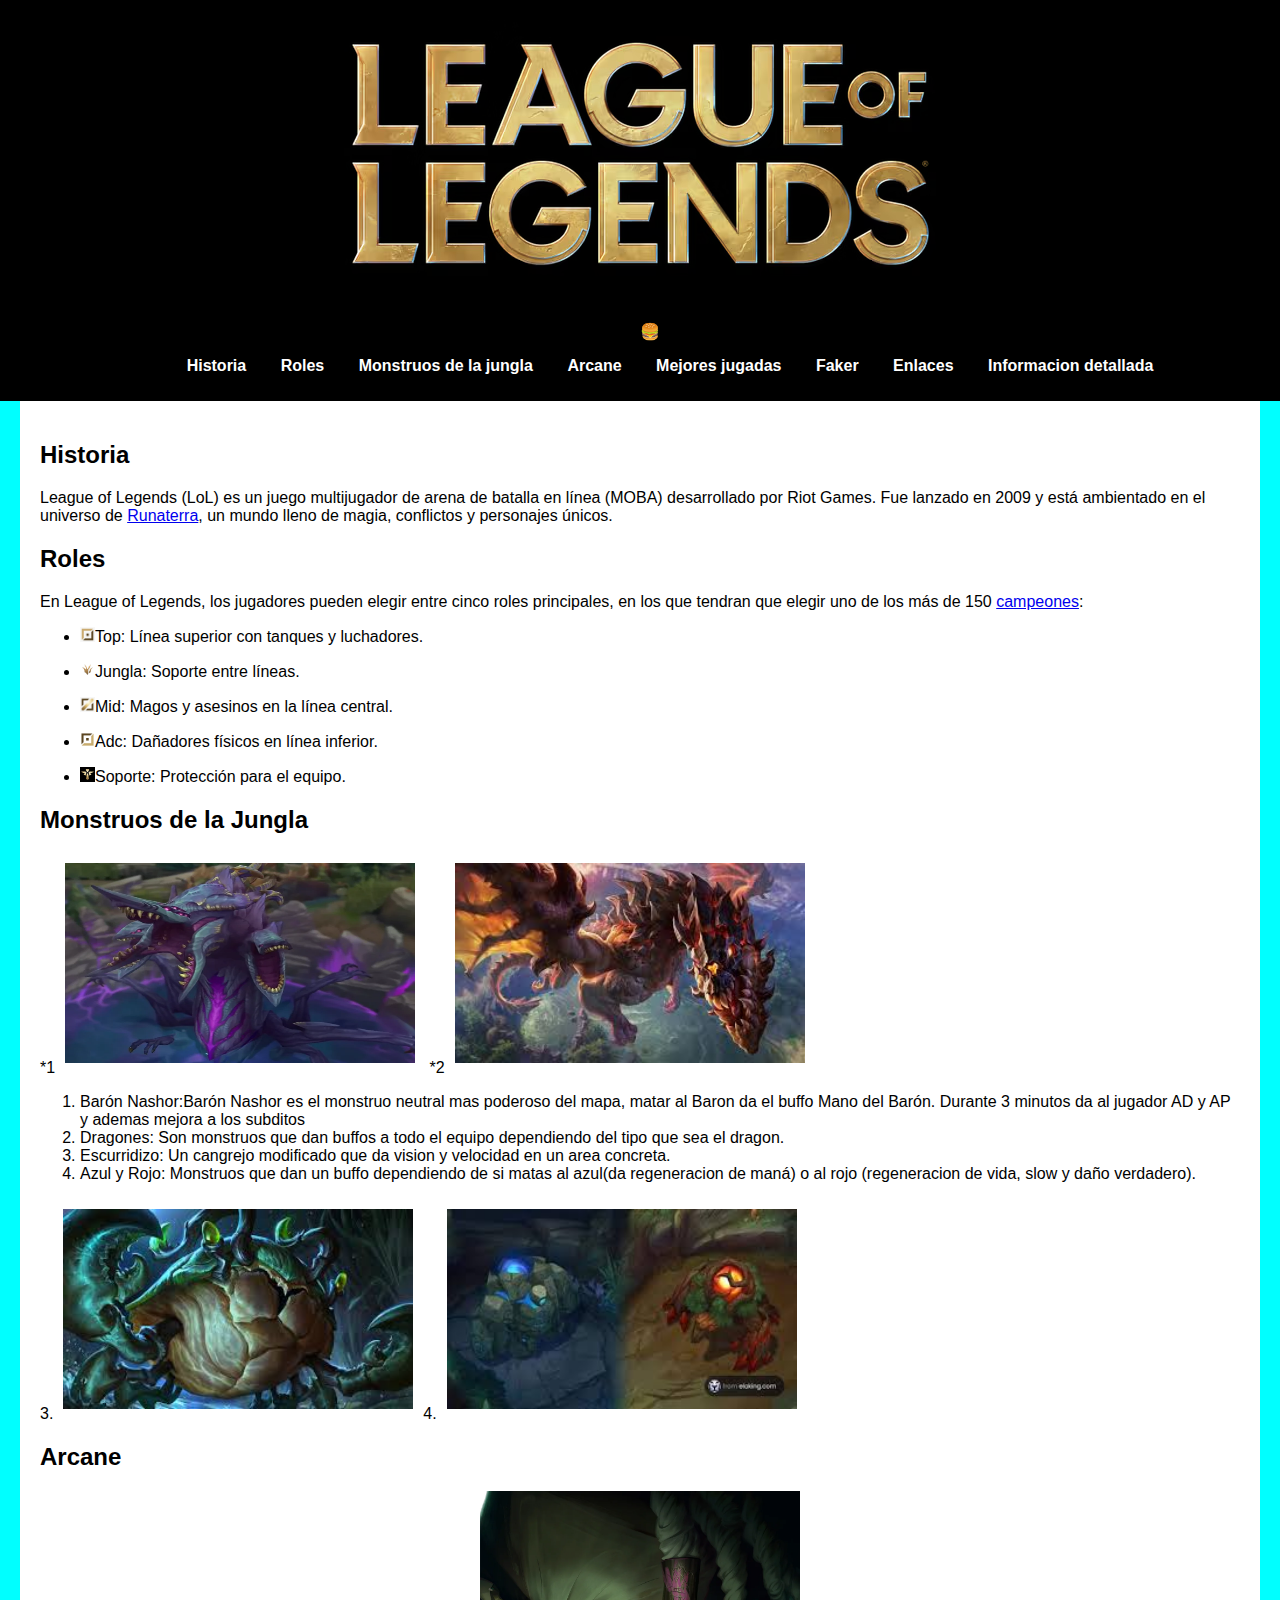
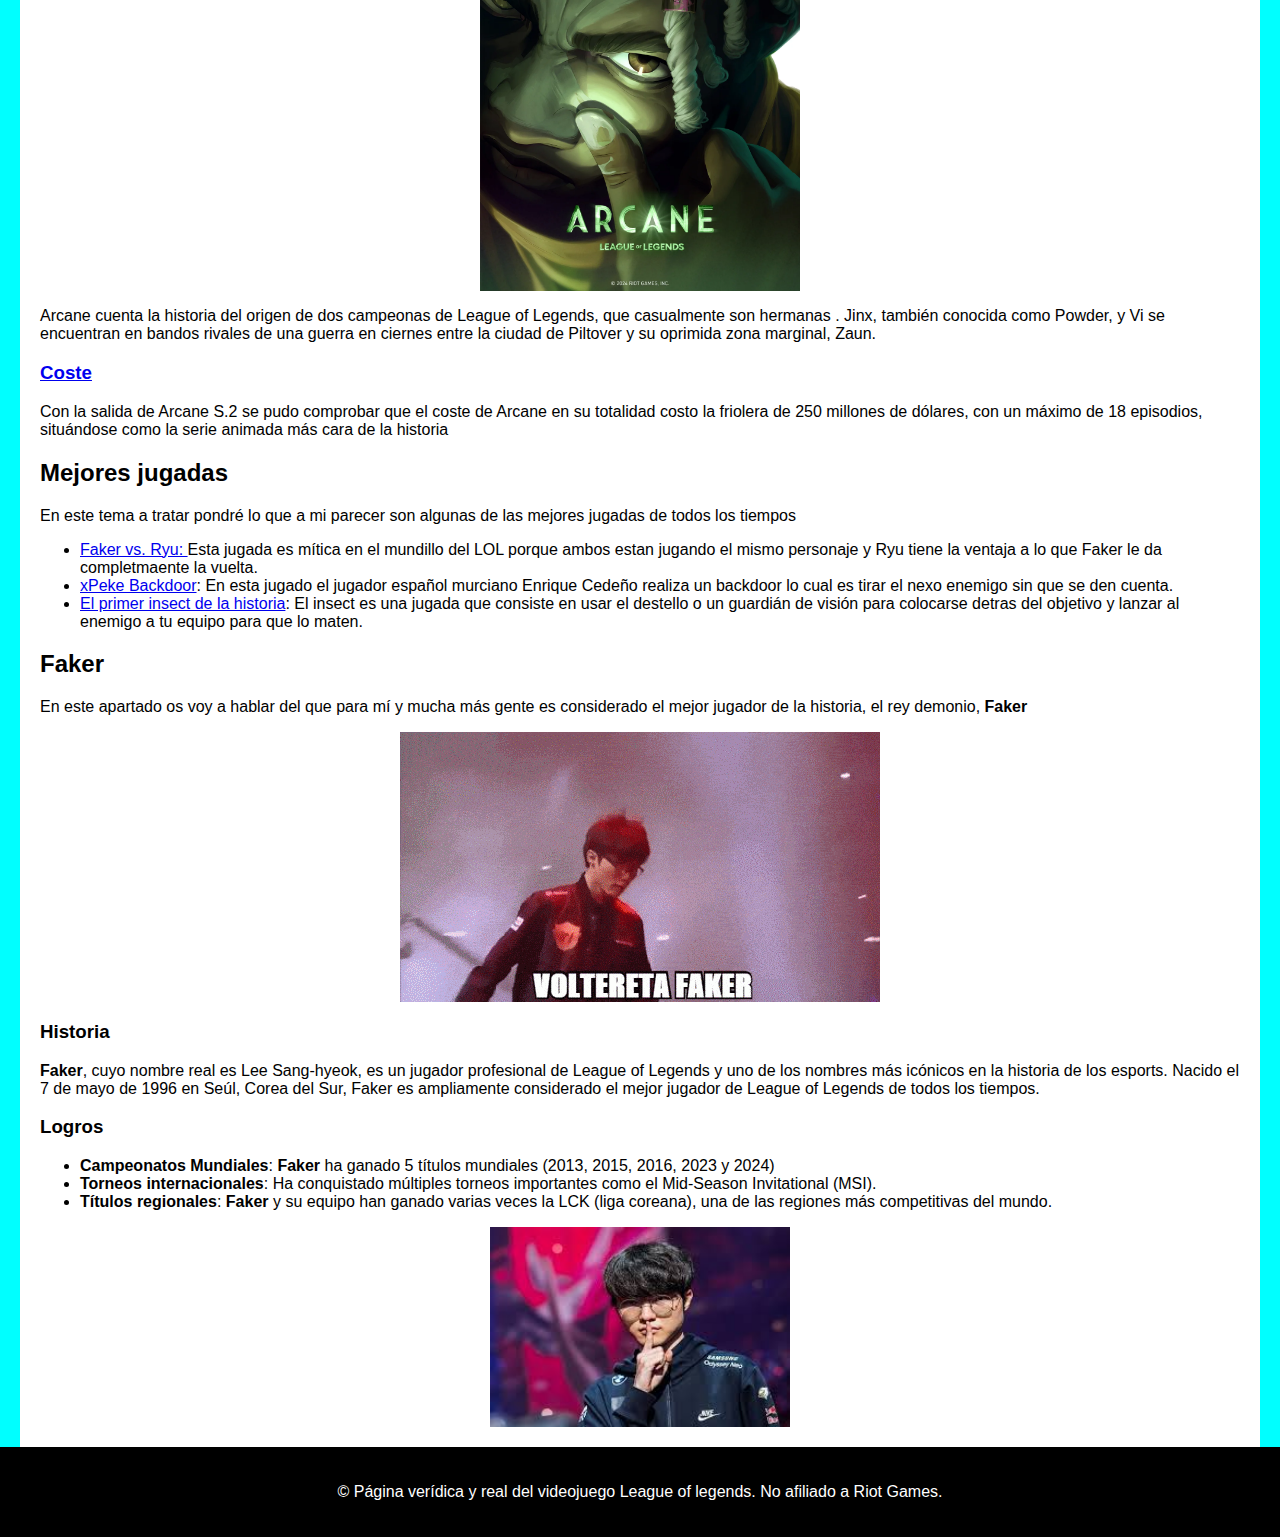
<file: index.html>
<!DOCTYPE html>
<html lang="es">
<head>
    <meta charset="UTF-8">
    <meta name="viewport" content="width=device-width, initial-scale=1.0">
    <meta name="description" content="Fansite dedicado a League of Legends. Aprende sobre su historia, roles, rangos y las jugadas más icónicas.">
    <meta name="keywords" content="League of Legends, LoL, Faker, jugadas, rangos, MOBA, esports">
    <title>League of Legends</title>
    <meta name="googlebot" content="index, follow">
    <link rel="stylesheet" href="Proyecto.css">
    <link rel="canonical" href="https://meleka320.github.io">
    <link rel="icon" href="Imagenes/icono.jfif" type="image/png">
    <meta name="google-site-verification" content="ra_DLyP1DQX0L95uffcVedAUMiOH9Yu9Q2YG5UweC90" />
    
    <script type="application/ld+json">
[
  {
    "@context": "http://schema.org",
    "@type": "Article",
    "image": "https://meleka320.github.io/Imagenes/titulolol.avif"
  },
  {
    "@context": "http://schema.org",
    "@type": "Article",
    "name": "Historia",
    "image": "https://meleka320.github.io/Imagenes/baron.webp"
  },
  {
    "@context": "http://schema.org",
    "@type": "Article",
    "name": "Roles",
    "image": "https://meleka320.github.io/Imagenes/baron.webp"
  },
  {
    "@context": "http://schema.org",
    "@type": "Article",
    "name": "Monstruos de la Jungla",
    "image": "https://meleka320.github.io/Imagenes/baron.webp"
  },
  {
    "@context": "http://schema.org",
    "@type": "Article",
    "image": "https://meleka320.github.io/Imagenes/dragon.jfif"
  },
  {
    "@context": "http://schema.org",
    "@type": "Article",
    "image": "https://meleka320.github.io/Imagenes/cangrejo.jfif"
  },
  {
    "@context": "http://schema.org",
    "@type": "Article",
    "image": "https://meleka320.github.io/Imagenes/azul_rojo.jfif"
  },
  {
    "@context": "http://schema.org",
    "@type": "Article",
    "name": "Arcane",
    "image": "https://meleka320.github.io/Imagenes/Arcane.webp"
  },
  {
    "@context": "http://schema.org",
    "@type": "Article",
    "name": "Mejores jugadas",
    "image": "https://meleka320.github.io/Imagenes/faker.gif"
  },
  {
    "@context": "http://schema.org",
    "@type": "Article",
    "name": "Faker",
    "image": "https://meleka320.github.io/Imagenes/faker.gif"
  },
  {
    "@context": "http://schema.org",
    "@type": "Article",
    "image": "https://meleka320.github.io/Imagenes/silencio.jfif"
  }
]
 </script>
</head>
<body>
    <header>
        <img src="Imagenes/titulolol.avif" alt="titulo">
    </header>

    <nav>
      <div class="menu-icon" onclick="toggleMenu()">🍔</div>
      <ul id="nav-menu">
          <li><a href="#historia">Historia</a></li>
          <li><a href="#roles">Roles</a></li>
          <li><a href="#monstruos">Monstruos de la jungla</a></li>
          <li><a href="#arcane">Arcane</a></li>
          <li><a href="#jugadas">Mejores jugadas</a></li>
          <li><a href="#faker">Faker</a></li>
          <li><a href="Enlaces/index2.html">Enlaces</a></li>
          <li><a href="Silo/Silo-Inicio.html">Informacion detallada</a></li>
      </ul>
  </nav>
    <script>
      function toggleMenu() {
    var menu = document.getElementById("nav-menu");
    menu.classList.toggle("active");
}
    </script>
  
    <main>
        <section id="historia">
            <h2>Historia</h2>
            <p>League of Legends (LoL) es un juego multijugador de arena de batalla en línea (MOBA) desarrollado por Riot Games. Fue lanzado en 2009 y está ambientado en el universo de <a href="https://map.leagueoflegends.com/es_ES/">Runaterra</a>, un mundo lleno de magia, conflictos y personajes únicos.</p>
        </section>

        <section id="roles">
            <h2>Roles</h2>
            <p>En League of Legends, los jugadores pueden elegir entre cinco roles principales, en los que tendran que elegir uno de los más de 150 <a href="https://www.leagueoflegends.com/es-es/champions/">campeones</a>:</p>
            <ul>
                <li><p><img src="Imagenes/top.jpg" alt="top" height="15px">Top: Línea superior con tanques y luchadores.</p></li>
                <li><p><img src="Imagenes/jungla.jpg" alt="jungla" height="15px">Jungla: Soporte entre líneas.</li></p>
                <li> <p><img src="Imagenes/mid.jpg" alt="mid" height="15px">Mid: Magos y asesinos en la línea central. </p></li>
                <li><p><img src="Imagenes/adc.jpg" alt="adc" height="15px">Adc: Dañadores físicos en línea inferior. </p></li>
                <li><p><img src="Imagenes/supp.jpg" alt="supp" height="15px">Soporte: Protección para el equipo.</p></li>
            </ul>
            </section>
            <section id="monstruos">
                <h2>Monstruos de la Jungla</h2>
                <p>*1<img src="Imagenes/baron.webp" alt="baron" id="foton"> *2<img src="Imagenes/dragon.jfif" alt="dragon" id="foton"> </p>
                <ol>
                    <li>Barón Nashor:Barón Nashor es el monstruo neutral mas poderoso del mapa, matar al Baron da el buffo Mano del Barón. Durante 3 minutos da al jugador AD y AP y ademas mejora a los subditos</li>
                    <li>Dragones: Son monstruos que dan buffos a todo el equipo dependiendo del tipo que sea el dragon.</li>
                    <li>Escurridizo: Un cangrejo modificado que da vision y velocidad en un area concreta.</li>
                    <li>Azul y Rojo: Monstruos que dan un buffo dependiendo de si matas al azul(da regeneracion de maná) o al rojo (regeneracion de vida, slow y daño verdadero).</li>
                </ol>
                <p>3.<img src="Imagenes/cangrejo.jfif" alt="crab" id="foton" >4.<img src="Imagenes/azul_rojo.jfif" alt="buffo" id="foton"></p>
            </section>
            <section id="arcane">
                <h2>Arcane</h2>
               <p> <img src="Imagenes/Arcane.webp" alt="Ekko" height="400px" id="ekko"> </p>
                <p> Arcane cuenta la historia del origen de dos campeonas de League of Legends, que casualmente son hermanas . Jinx, también conocida como Powder, y Vi se encuentran en bandos rivales de una guerra en ciernes entre la ciudad de Piltover y su oprimida zona marginal, Zaun.</p>
                <h3><a href="https://es.gizmodo.com/arcane-es-por-mucho-la-serie-animada-mas-cara-jamas-realizada-2000134033">Coste</a></h3>
                <p>Con la salida de Arcane S.2 se pudo comprobar que el coste de Arcane en su totalidad costo la friolera de 250 millones de dólares, con un máximo de 18 episodios, situándose como la serie animada más cara de la historia</p>
            </section>
            <section id="jugadas">
                <h2>Mejores jugadas</h2>
                <p>En este tema a tratar pondré lo que a mi parecer son algunas de las mejores jugadas de todos los tiempos</p>
                <ul>
                    <li><a href="https://www.google.com/url?sa=t&rct=j&q=&esrc=s&source=web&cd=&cad=rja&uact=8&ved=2ahUKEwimnq7_-veJAxVWVKQEHVvAAesQtwJ6BAgMEAI&url=https%3A%2F%2Fwww.youtube.com%2Fwatch%3Fv%3DZPCfoCVCx3U&usg=AOvVaw0vHLP_LyPOjVwJVwbNRDey&opi=89978449" >Faker vs. Ryu: </a>Esta jugada es mítica en el mundillo del LOL porque ambos estan jugando el mismo personaje y Ryu tiene la ventaja a lo que Faker le da completmaente la vuelta.</li>
                    <li><a href="https://www.youtube.com/watch?v=fvQ9ex9EuT8" target="_blank">xPeke Backdoor</a>: En esta jugado el jugador español murciano Enrique Cedeño realiza un backdoor lo cual es tirar el nexo enemigo sin que se den cuenta.</li>
                    <li><a href="https://www.youtube.com/watch?v=wtILSDIXAj0" target="_blank">El primer insect de la historia</a>: El insect es una jugada que consiste en usar el destello o un guardián de visión para colocarse detras del objetivo y lanzar al enemigo a tu equipo para que lo maten.</li>
                </ul>
            </section>
            <section id="faker">
                <h2>Faker</h2>
                <p>En este apartado os voy a hablar del que para mí y mucha más gente es considerado el mejor jugador de la historia, el rey demonio, <b>Faker</b></p>
                <img src="Imagenes/faker.gif" alt="voltereta" id="voltereta">
                <h3>Historia</h3>
                <p><b>Faker</b>, cuyo nombre real es Lee Sang-hyeok, es un jugador profesional de League of Legends y uno de los nombres más icónicos en la historia de los esports. Nacido el 7 de mayo de 1996 en Seúl, Corea del Sur, Faker es ampliamente considerado el mejor jugador de League of Legends de todos los tiempos.</p>
                <h3>Logros</h3>
                <ul>
                    <li><b>Campeonatos Mundiales</b>: <b>Faker</b> ha ganado 5 títulos mundiales (2013, 2015, 2016, 2023 y 2024)</li>
                    <li><b>Torneos internacionales</b>: Ha conquistado múltiples torneos importantes como el Mid-Season Invitational (MSI).</li>
                    <li><b>Títulos regionales</b>: <b>Faker</b> y su equipo han ganado varias veces la LCK (liga coreana), una de las regiones más competitivas del mundo.</li>
                </ul>
                <img src="Imagenes/silencio.jfif" alt="silencio" id="silence">
            </section>
        </main>
    <footer>
        <p>&copy; Página verídica y real del videojuego League of legends. No afiliado a Riot Games.</p>
    </footer>
</body>
</html>
</file>
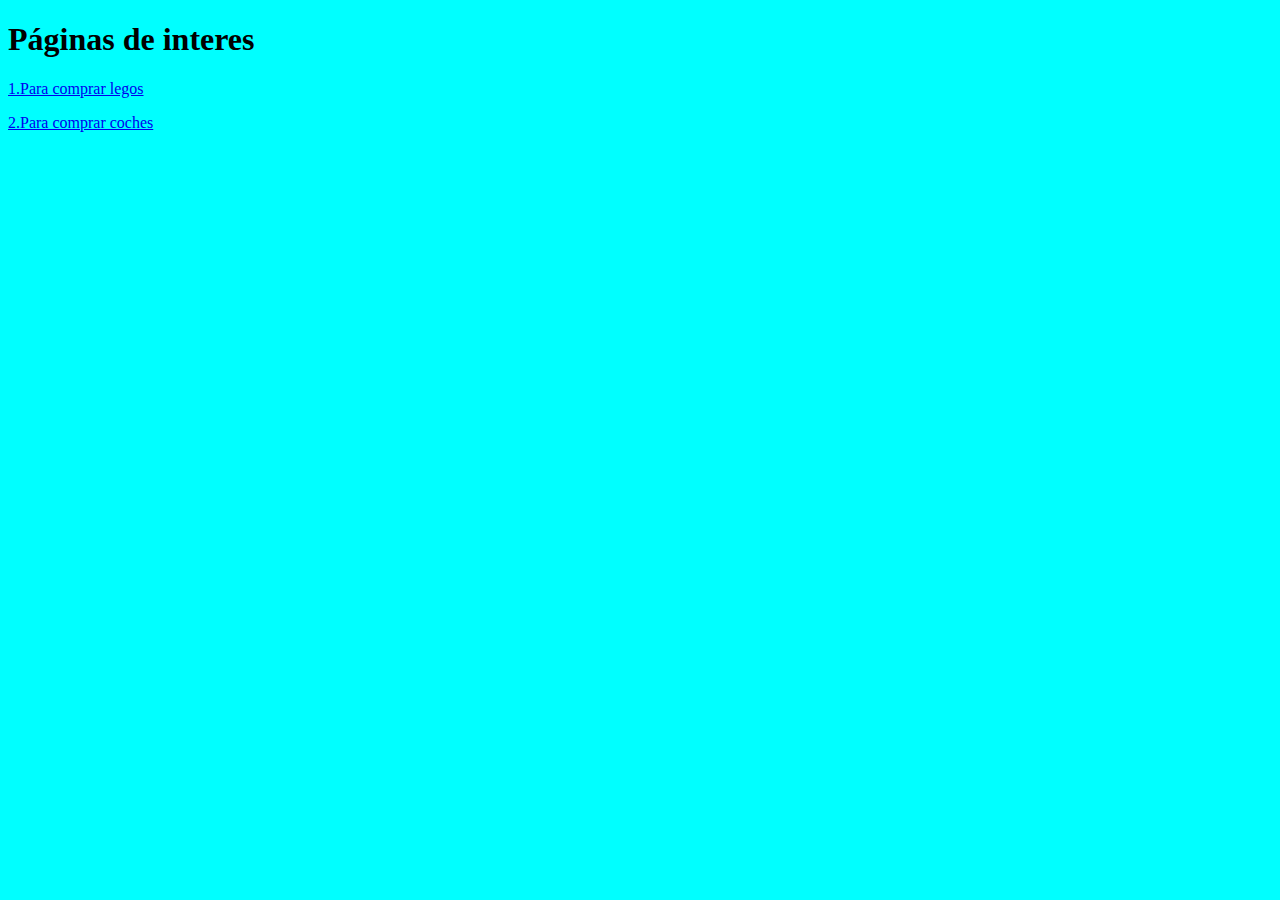
<file: Enlaces/index2.html>
<!DOCTYPE html>
<html lang="es">
<head>
    <meta charset="UTF-8">
    <meta name="viewport" content="width=device-width, initial-scale=1.0">
    <title>enlaces</title>
    <style>
        body{
            background-color: aqua;
        }
        
    </style>
</head>
<body>

    <h1>Páginas de interes</h1>
    <p><a href="https://luisja2.github.io/">1.Para comprar legos</a></p>
    <p><a href="https://sito2004.github.io/">2.Para comprar coches</a></p>
</body>
</html>
</file>
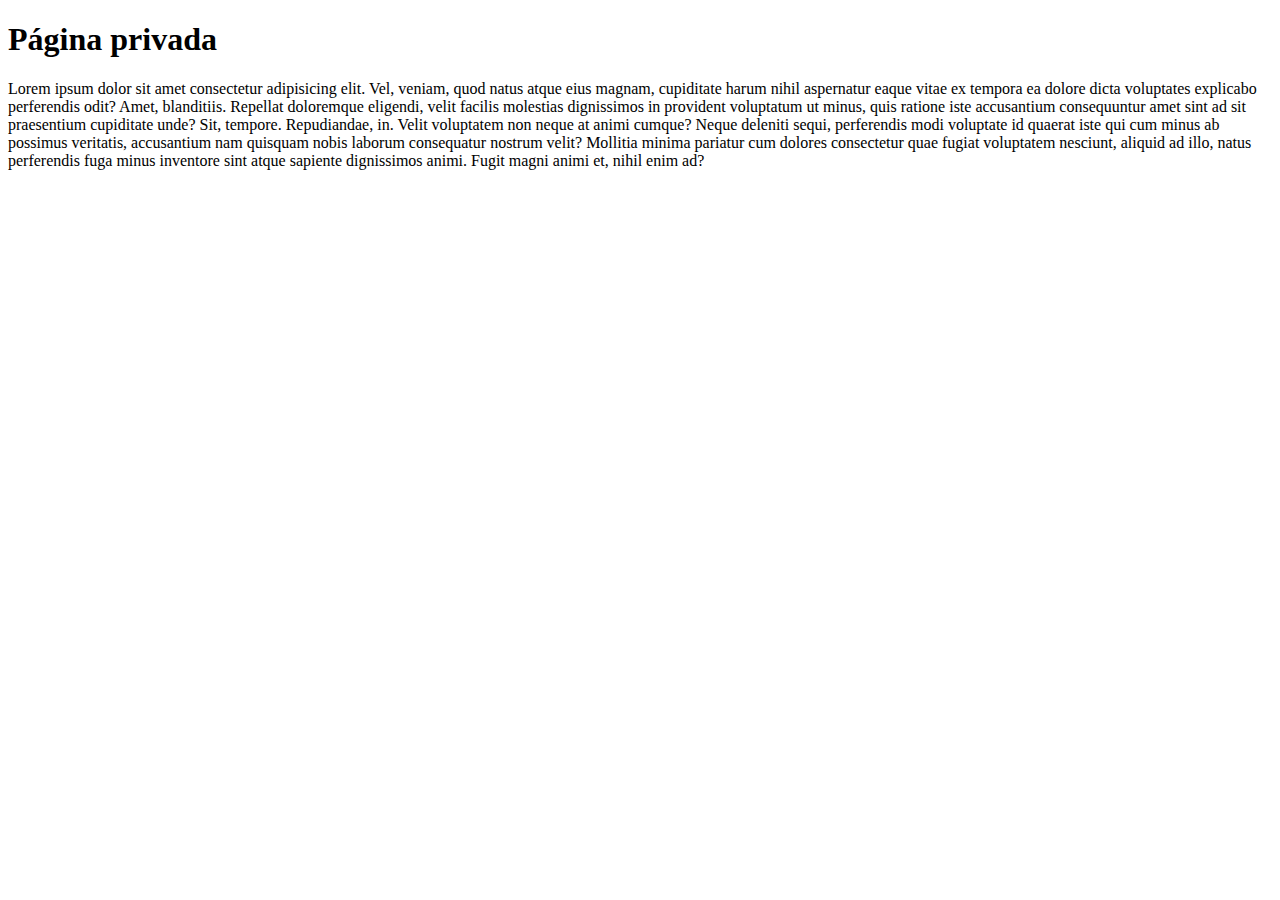
<file: Privado/Privado.html>
<!DOCTYPE html>
<html lang="en">
<head>
    <meta charset="UTF-8">
    <meta name="viewport" content="width=device-width, initial-scale=1.0">
    <title>Privado</title>
    <meta name="robots" content="noidex,nofollow">
</head>
<body>
    <h1>Página privada</h1>
    <p>Lorem ipsum dolor sit amet consectetur adipisicing elit. Vel, veniam, quod natus atque eius magnam, cupiditate harum nihil aspernatur eaque vitae ex tempora ea dolore dicta voluptates explicabo perferendis odit?
    Amet, blanditiis. Repellat doloremque eligendi, velit facilis molestias dignissimos in provident voluptatum ut minus, quis ratione iste accusantium consequuntur amet sint ad sit praesentium cupiditate unde? Sit, tempore. Repudiandae, in.
    Velit voluptatem non neque at animi cumque? Neque deleniti sequi, perferendis modi voluptate id quaerat iste qui cum minus ab possimus veritatis, accusantium nam quisquam nobis laborum consequatur nostrum velit?
    Mollitia minima pariatur cum dolores consectetur quae fugiat voluptatem nesciunt, aliquid ad illo, natus perferendis fuga minus inventore sint atque sapiente dignissimos animi. Fugit magni animi et, nihil enim ad?   </p>
</body>
</html>
</file>
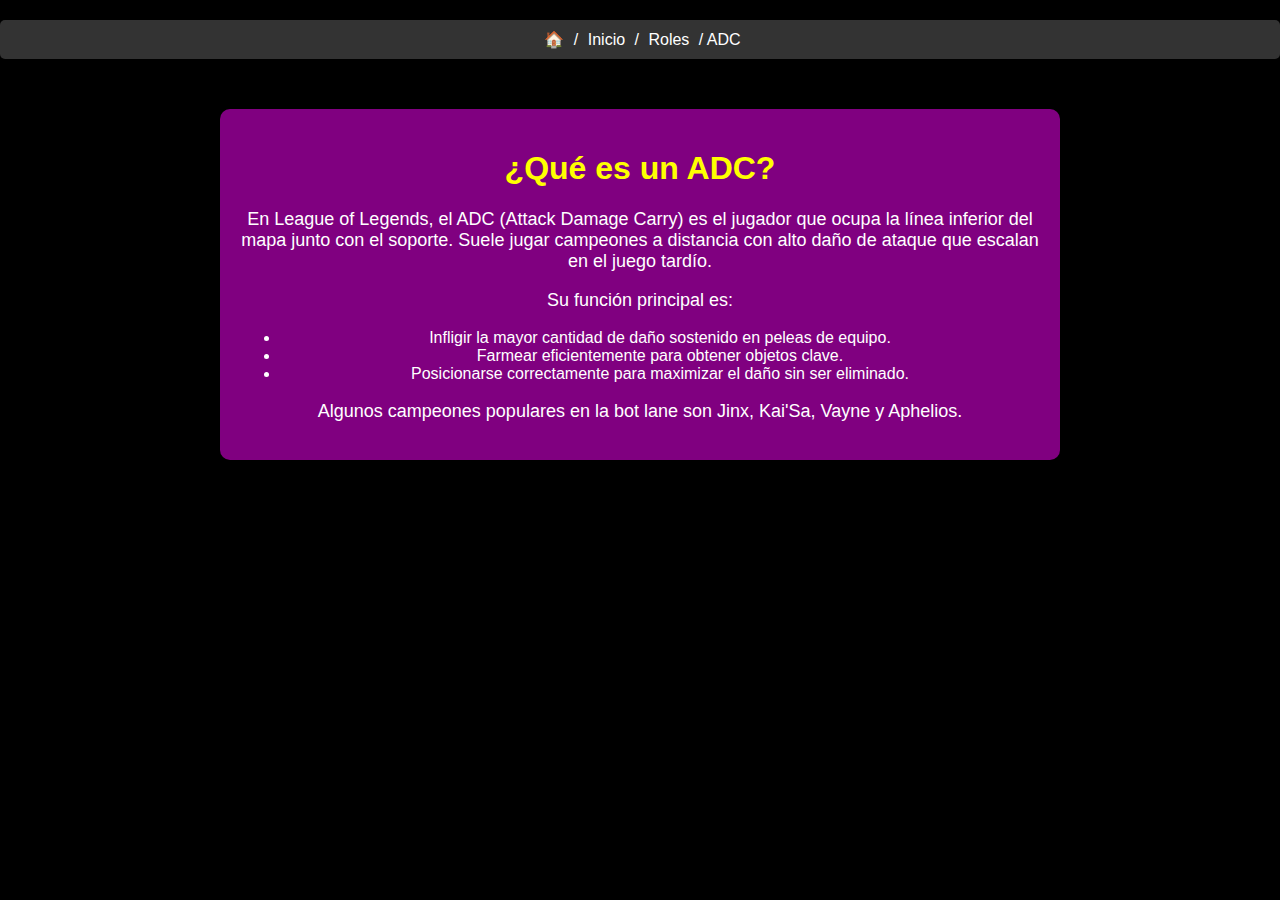
<file: Silo/Adc.html>
<!DOCTYPE html>
<html lang="es">

<head>
    <meta charset="UTF-8">
    <meta name="viewport" content="width=device-width, initial-scale=1.0">
    <title>¿Qué es un ADC?</title>
    <style>
        body {
            font-family: Arial, sans-serif;
            margin: 0;
            padding: 0;
            background-color: black;
            color: white;
            text-align: center;
        }

        #Adc {
            max-width: 800px;
            margin: 50px auto;
            padding: 20px;
            background-color: purple;
            border-radius: 10px 10px 10px 10px;
        }

        h1 {
            color: yellow;
        }

        p {
            font-size: 18px;
        }

        .breadcrumbs {
            padding: 10px;
            background-color: #333;
            border-radius: 5px;
            margin: 20px 0;
        }

        .breadcrumbs a {
            color: white;
            text-decoration: none;
            margin: 0 5px;
        }

        .breadcrumbs a:hover {
            color: yellow;
        }

        @media (max-width: 768px) {
            body {
                font-size: 14px;
            }

            #Adc {
                width: 90%;
                margin: 20px auto;
            }
        }
    </style>
</head>

<body>
    <nav class="breadcrumbs">
        <a href="Silo-Inicio.html">🏠</a> /
        <a href="/index.html">Inicio</a> /
        <a href="index.html#roles">Roles</a> /
        <span>ADC</span>
    </nav>

    <div id="Adc">
        <h1>¿Qué es un ADC?</h1>
        <p>En League of Legends, el ADC (Attack Damage Carry) es el jugador que ocupa la línea inferior del mapa junto
            con el soporte.
            Suele jugar campeones a distancia con alto daño de ataque que escalan en el juego tardío.</p>
        <p>Su función principal es:</p>
        <ul>
            <li>Infligir la mayor cantidad de daño sostenido en peleas de equipo.</li>
            <li>Farmear eficientemente para obtener objetos clave.</li>
            <li>Posicionarse correctamente para maximizar el daño sin ser eliminado.</li>
        </ul>
        <p>Algunos campeones populares en la bot lane son Jinx, Kai'Sa, Vayne y Aphelios.</p>
    </div>
</body>

</html>
</file>
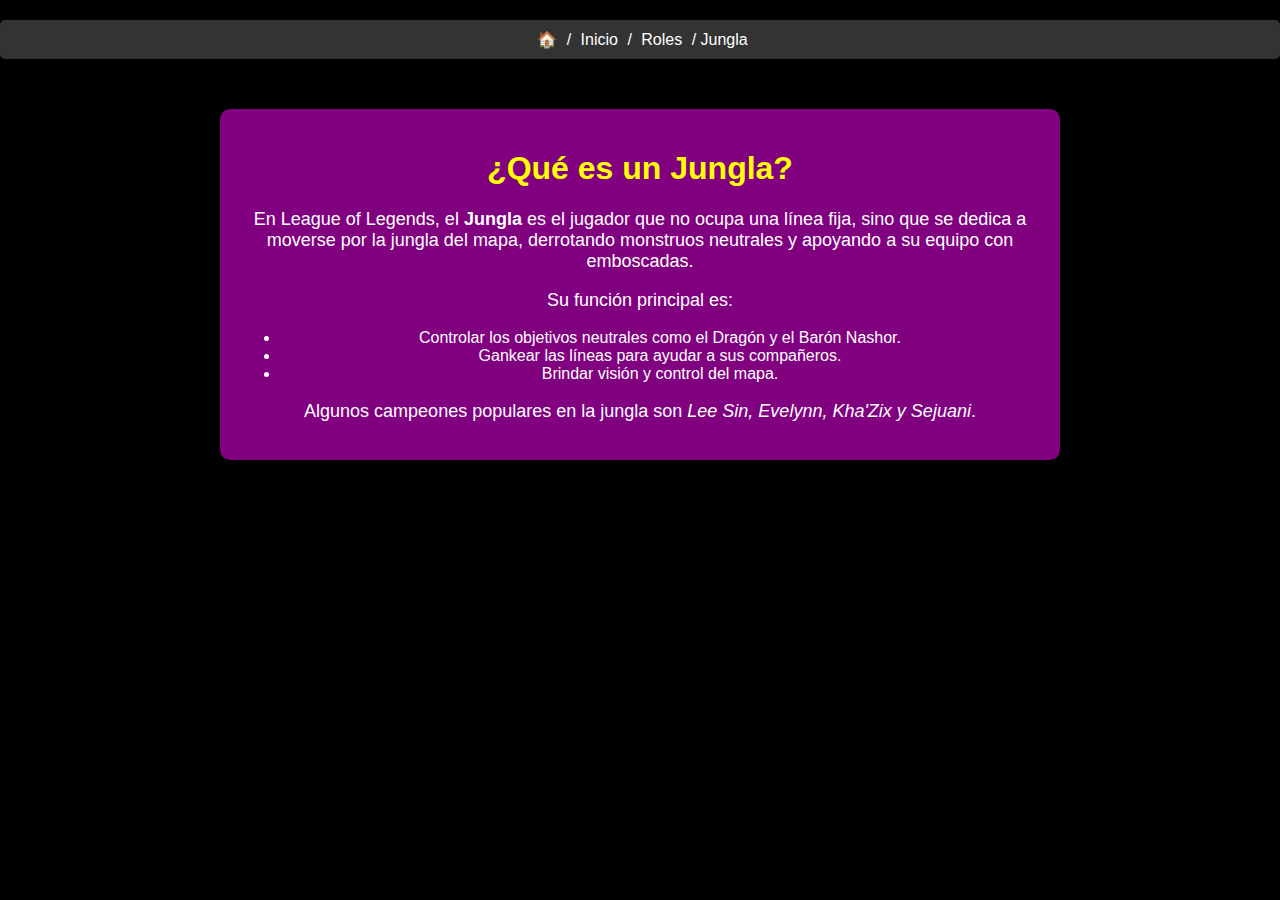
<file: Silo/Jungla.html>
<!DOCTYPE html>
<html lang="es">

<head>
    <meta charset="UTF-8">
    <meta name="viewport" content="width=device-width, initial-scale=1.0">
    <title>¿Qué es un Jungla?</title>
    <style>
        body {
            font-family: Arial, sans-serif;
            margin: 0;
            padding: 0;
            background-color: black;
            color: white;
            text-align: center;
        }

        #jung {
            width: 800px;
            margin: 50px auto;
            padding: 20px;
            background-color: purple;
            border-radius: 10px 10px 10px 10px;
        }

        h1 {
            color: yellow;
        }

        p {
            font-size: 18px;
        }

        .breadcrumbs {
            padding: 10px;
            background-color: #333;
            border-radius: 5px;
            margin: 20px 0;
        }

        .breadcrumbs a {
            color: white;
            text-decoration: none;
            margin: 0 5px;
        }

        .breadcrumbs a:hover {
            color: yellow;
        }

        @media (max-width: 768px) {
            body {
                font-size: 14px;
            }

            #jung {
                width: 90%;
                margin: 20px auto;
            }
        }
    </style>
</head>

<body>
    <nav class="breadcrumbs">
        <a href="Silo-Inicio.html">🏠</a> /
        <a href="/index.html">Inicio</a> /
        <a href="index.html#roles">Roles</a> /
        <span>Jungla</span>
    </nav>

    <div id="jung">
        <h1>¿Qué es un Jungla?</h1>
        <p>En League of Legends, el <strong>Jungla</strong> es el jugador que no ocupa una línea fija, sino que se
            dedica a moverse por la jungla del mapa, derrotando monstruos neutrales y apoyando a su equipo con
            emboscadas.</p>
        <p>Su función principal es:</p>
        <ul>
            <li>Controlar los objetivos neutrales como el Dragón y el Barón Nashor.</li>
            <li>Gankear las líneas para ayudar a sus compañeros.</li>
            <li>Brindar visión y control del mapa.</li>
        </ul>
        <p>Algunos campeones populares en la jungla son <em>Lee Sin, Evelynn, Kha'Zix y Sejuani</em>.</p>
    </div>
</body>

</html>
</file>
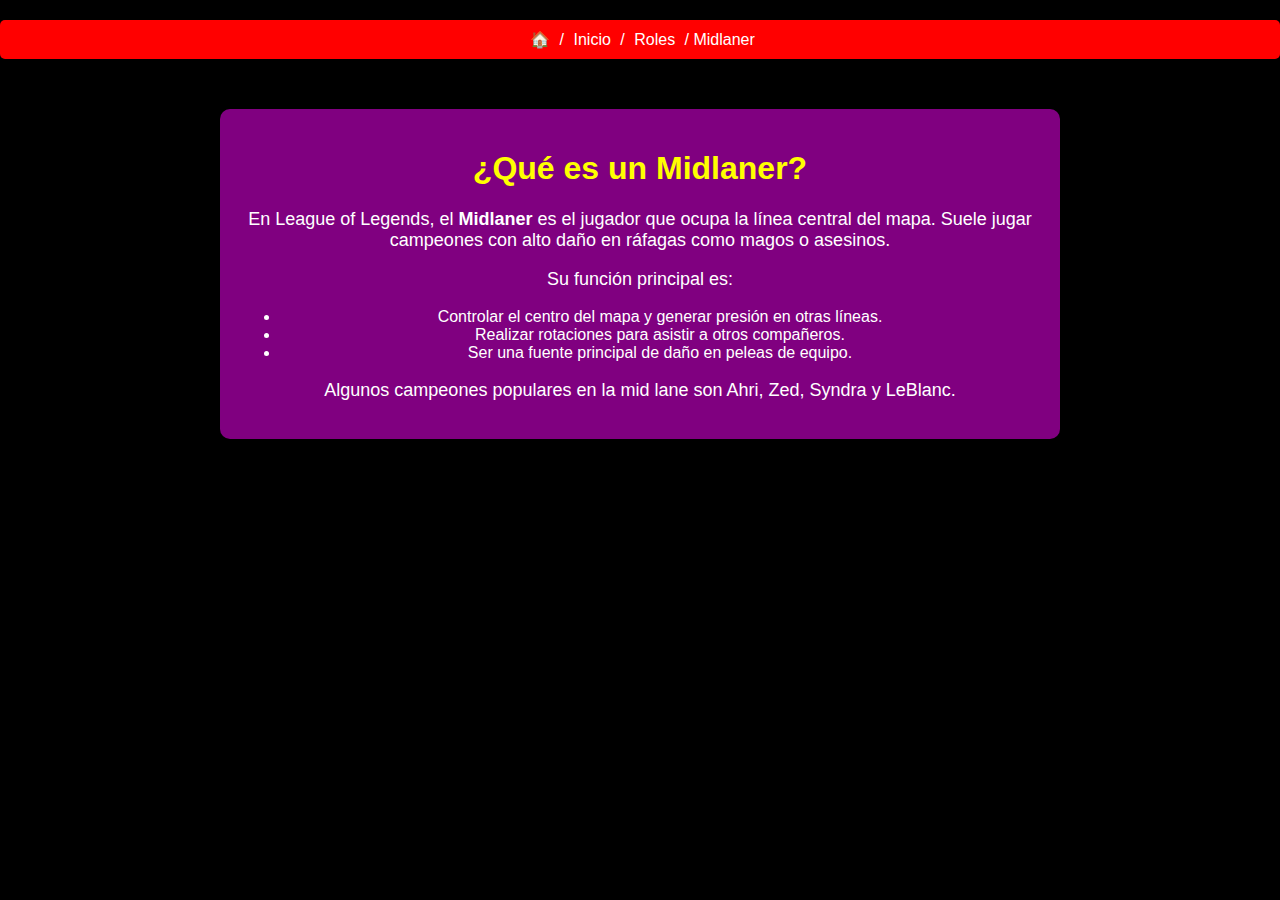
<file: Silo/Mid.html>
<!DOCTYPE html>
<html lang="es">

<head>
    <meta charset="UTF-8">
    <meta name="viewport" content="width=device-width, initial-scale=1.0">
    <title>¿Qué es un Midlaner?</title>
    <style>
        body {
            font-family: Arial, sans-serif;
            margin: 0;
            padding: 0;
            background-color: black;
            color: white;
            text-align: center;
        }

        #mid {
            width: 800px;
            margin: 50px auto;
            padding: 20px;
            background-color: purple;
            border-radius: 10px 10px 10px 10px;
        }

        h1 {
            color: yellow;
        }

        p {
            font-size: 18px;
        }

        .breadcrumbs {
            padding: 10px;
            background-color: red;
            border-radius: 5px;
            margin: 20px 0;
        }

        .breadcrumbs a {
            color: white;
            text-decoration: none;
            margin: 0 5px;
        }

        .breadcrumbs a:hover {
            color: yellow;
        }

        @media (max-width: 768px) {
            body {
                font-size: 14px;
            }

            #mid {
                width: 90%;
                margin: 20px auto;
            }
        }
    </style>
</head>

<body>
    <nav class="breadcrumbs">
        <a href="Silo-Inicio.html">🏠</a> /
        <a href="/index.html">Inicio</a> /
        <a href="index.html#roles">Roles</a> /
        <span>Midlaner</span>
    </nav>

    <div id="mid">
        <h1>¿Qué es un Midlaner?</h1>
        <p>En League of Legends, el <strong>Midlaner</strong> es el jugador que ocupa la línea central del mapa.
            Suele jugar campeones con alto daño en ráfagas como magos o asesinos.</p>
        <p>Su función principal es:</p>
        <ul>
            <li>Controlar el centro del mapa y generar presión en otras líneas.</li>
            <li>Realizar rotaciones para asistir a otros compañeros.</li>
            <li>Ser una fuente principal de daño en peleas de equipo.</li>
        </ul>
        <p>Algunos campeones populares en la mid lane son Ahri, Zed, Syndra y LeBlanc.</p>
    </div>
</body>

</html>
</file>
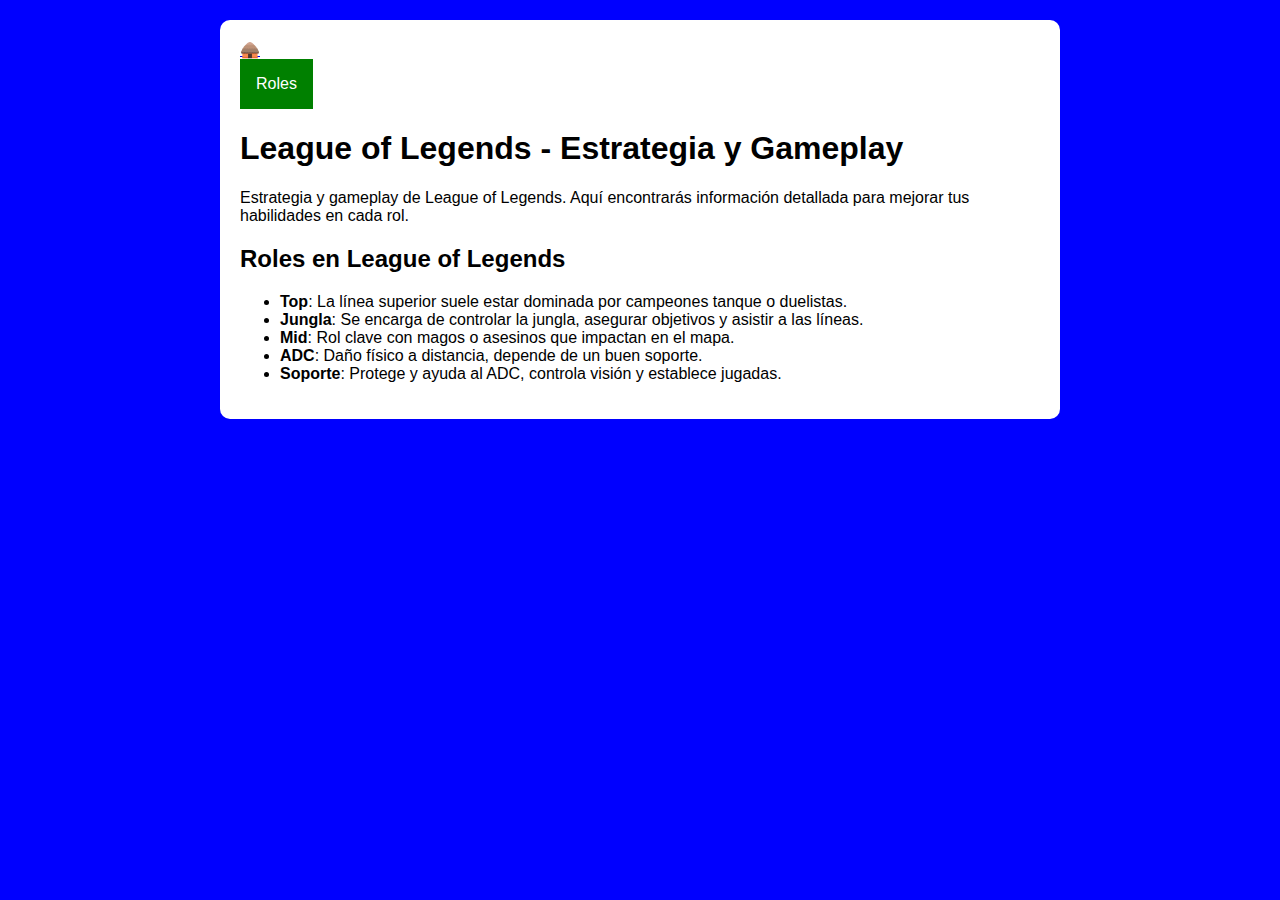
<file: Silo/Silo-Inicio.html>
<!DOCTYPE html>
<html lang="es">

<head>
    <meta charset="UTF-8">
    <meta name="viewport" content="width=device-width, initial-scale=1.0">
    <title>League of Legends - Estrategia y Gameplay</title>
    <style>
        body {
            font-family: Arial, sans-serif;
            margin: 20px;
            padding: 0;
            background-color: blue;
        }

        #chocobollo {
            width: 800px;
            margin: auto;
            background: white;
            padding: 20px;
            border-radius: 10px;
        }

        h1,
        h2 {
            color: black;
        }

        #Chistorra {
            position: relative;
            display: inline-block;
        }

        #alitas {
            display: none;
            position: absolute;
            background-color: aliceblue;
            min-width: 200px;
            z-index: 1;
        }

        #Chistorra:hover #alitas {
            display: block;
        }

        #alitas a {
            color: black;
            padding: 12px 16px;
            text-decoration: none;
            display: block;
            background-color: red;
        }

        #alitas a:hover {
            background-color: aliceblue;
        }

        #Salchipapa {
            background-color: green;
            color: white;
            padding: 16px;
            font-size: 16px;
            border: none;
            cursor: pointer;
        }

        @media (max-width: 768px) {
            body {
                font-size: 14px;
            }
        }
        @media (max-width: 768px) {
            #alitas {
                font-size: 14px;
            }
        }
    </style>
</head>

<body>

    
    <div id="chocobollo">

        <div> <a href="/index.html">🛖</a></div>
        <nav>
            <div id="Chistorra">
                <button id="Salchipapa">Roles</button>
                <div id="alitas">
                    <a href="Toplaner.html">Top</a>
                    <a href="Jungla.html">Jungla</a>
                    <a href="Mid.html">Mid</a>
                    <a href="Adc.html">ADC</a>
                    <a href="Support.html">Soporte</a>
                </div>
            </div>
        </nav>

        <h1>League of Legends - Estrategia y Gameplay</h1>
        <p>Estrategia y gameplay de League of Legends. Aquí encontrarás información detallada para mejorar tus
            habilidades en cada rol.</p>

        <h2>Roles en League of Legends</h2>
        <ul>
            <li><strong>Top</strong>: La línea superior suele estar dominada por campeones tanque o duelistas.</li>
            <li><strong>Jungla</strong>: Se encarga de controlar la jungla, asegurar objetivos y asistir a las líneas.
            </li>
            <li><strong>Mid</strong>: Rol clave con magos o asesinos que impactan en el mapa.</li>
            <li><strong>ADC</strong>: Daño físico a distancia, depende de un buen soporte.</li>
            <li><strong>Soporte</strong>: Protege y ayuda al ADC, controla visión y establece jugadas.</li>
        </ul>
    </div>
</body>

</html>
</file>
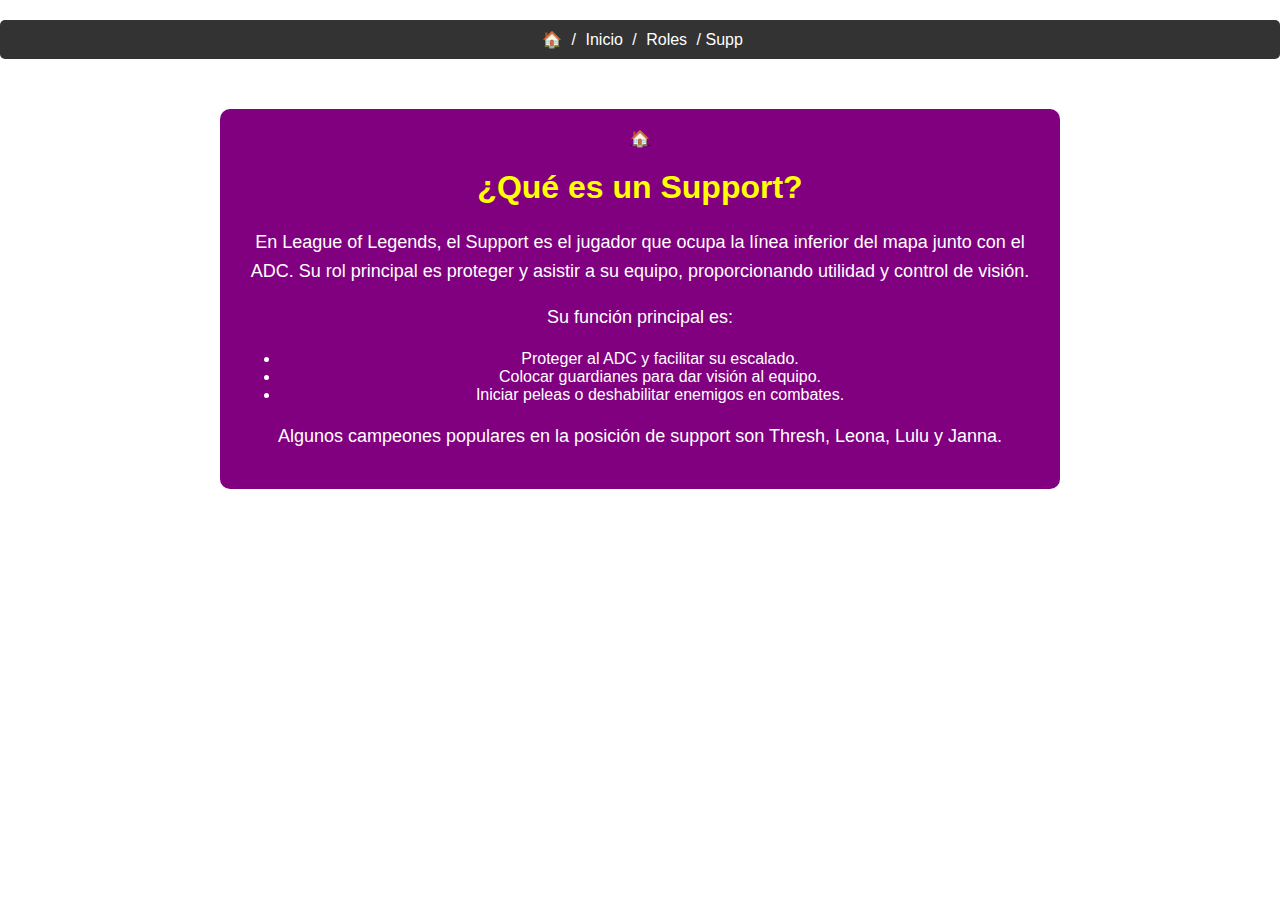
<file: Silo/Support.html>
<!DOCTYPE html>
<html lang="es">
<head>
    <meta charset="UTF-8">
    <meta name="viewport" content="width=device-width, initial-scale=1.0">
    <title>¿Qué es un Support?</title>
    <style>
        body {
            font-family: Arial, sans-serif;
            margin: 0;
            padding: 0;
            background-color: ;
            color: white;
            text-align: center;
        }
        #support {
            width: 800px;
            margin: 50px auto;
            padding: 20px;
            background-color: purple;
            border-radius: 10px 10px 10px 10px;
           
        }
        h1 {
            color: yellow;
        }
        p {
            font-size: 18px;
            line-height: 1.6;
        }
        @media (max-width: 768px) {
            body {
                font-size: 14px;
            }
        }
        .breadcrumb {
            list-style: none;
            padding: 20px;
            display: flex;
            overflow-x: hidden;
        }

        .breadcrumbs {
            padding: 10px;
            background-color: #333;
            border-radius: 5px;
            margin: 20px 0;
        }

        .breadcrumbs a {
            color: white;
            text-decoration: none;
            margin: 0 5px;
        }

        .breadcrumbs a:hover {
            color: yellow;
        }
    </style>
</head>
<body>
    <nav class="breadcrumbs">
        <a href="Silo-Inicio.html">🏠</a> /
        <a href="/index.html">Inicio</a> /
        <a href="index.html#roles">Roles</a> /
        <span>Supp</span>
    </nav>
    <div id="support">
        <div><a href="Silo-Inicio.html">🏠</a></div>
        <h1>¿Qué es un Support?</h1>
        <p>En League of Legends, el Support es el jugador que ocupa la línea inferior del mapa junto con el ADC. 
           Su rol principal es proteger y asistir a su equipo, proporcionando utilidad y control de visión.</p>
        <p>Su función principal es:</p>
        <ul>
            <li>Proteger al ADC y facilitar su escalado.</li>
            <li>Colocar guardianes para dar visión al equipo.</li>
            <li>Iniciar peleas o deshabilitar enemigos en combates.</li>
        </ul>
        <p>Algunos campeones populares en la posición de support son Thresh, Leona, Lulu y Janna.</p>
    </div>
</body>
</html>
</file>
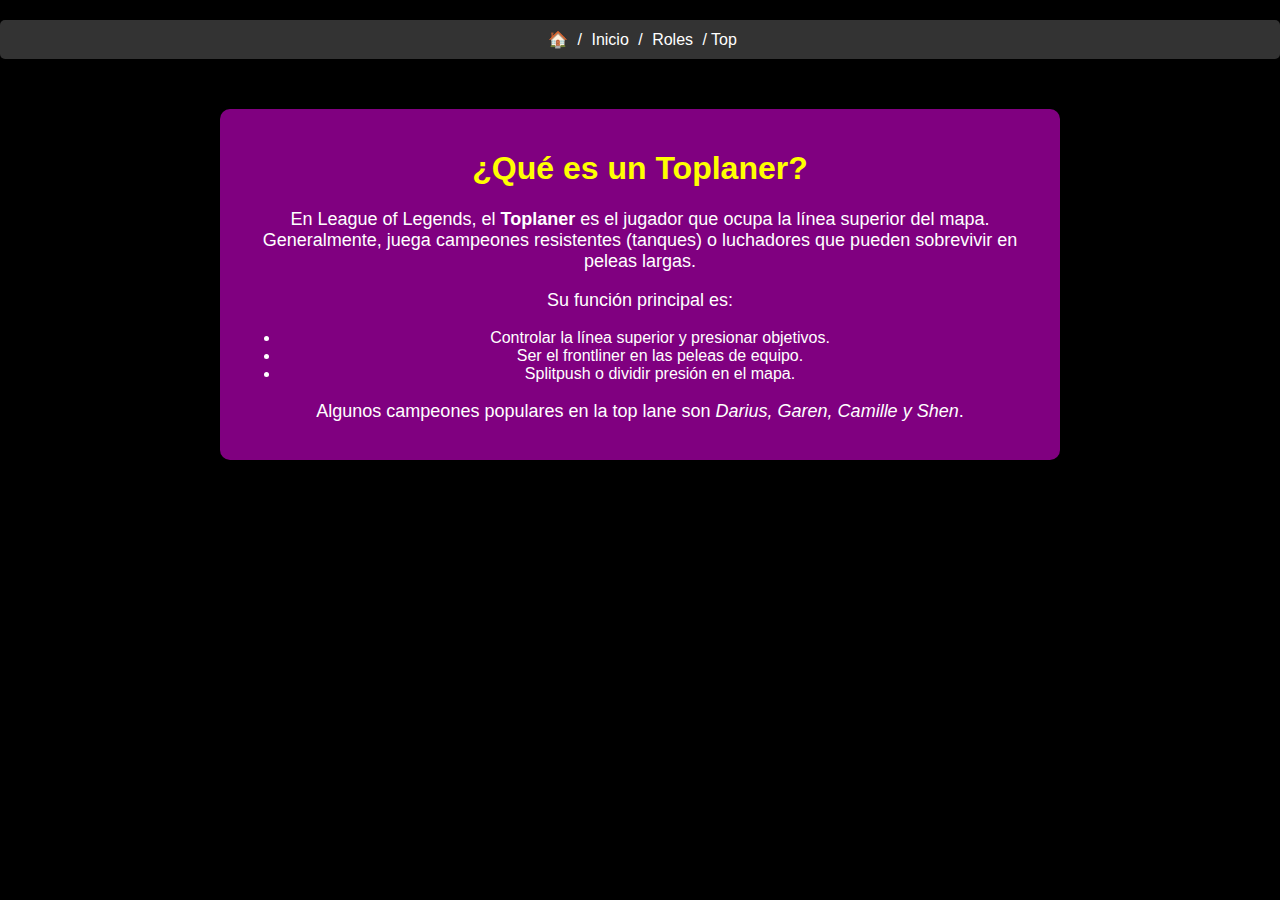
<file: Silo/Toplaner.html>
<!DOCTYPE html>
<html lang="es">

<head>
    <meta charset="UTF-8">
    <meta name="viewport" content="width=device-width, initial-scale=1.0">
    <title>¿Qué es un Toplaner?</title>
    <style>
        body {
            font-family: Arial, sans-serif;
            margin: 0;
            padding: 0;
            background-color: black;
            color: white;
            text-align: center;
        }

        #Top {
            max-width: 800px;
            margin: 50px auto;
            padding: 20px;
            background-color: purple;
            border-radius: 10px 10px 10px 10px;

        }

        h1 {
            color: yellow;
        }

        p {
            font-size: 18px;

        }

 
        .breadcrumbs {
            padding: 10px;
            background-color: #333;
            border-radius: 5px;
            margin: 20px 0;
        }

        .breadcrumbs a {
            color: white;
            text-decoration: none;
            margin: 0 5px;
        }

        .breadcrumbs a:hover {
            color: yellow;
        }

        @media (max-width: 768px) {
            body {
                font-size: 14px;
            }
        }
    </style>
</head>

<body>
    <nav class="breadcrumbs">
        <a href="Silo-Inicio.html">🏠</a> /
        <a href="/index.html">Inicio</a> /
        <a href="index.html#roles">Roles</a> /
        <span>Top</span>
    </nav>
    <div id="Top">
        <h1>¿Qué es un Toplaner?</h1>
        <p>En League of Legends, el <strong>Toplaner</strong> es el jugador que ocupa la línea superior del mapa.
            Generalmente, juega campeones resistentes (tanques) o luchadores que pueden sobrevivir en peleas largas.</p>
        <p>Su función principal es:</p>
        <ul>
            <li>Controlar la línea superior y presionar objetivos.</li>
            <li>Ser el frontliner en las peleas de equipo.</li>
            <li>Splitpush o dividir presión en el mapa.</li>
        </ul>
        <p>Algunos campeones populares en la top lane son <em>Darius, Garen, Camille y Shen</em>.</p>
    </div>
    <script>
        const currentSection = document.querySelector('.current-section');
        currentSection.textContent = 'Roles';
    </script>
</body>

</html>
</file>
<file: Proyecto.css>
body {
    font-family: 'Franklin Gothic Medium', 'Arial Narrow', Arial, sans-serif;
    
    margin: 0 auto;
    color: black;
    background-color: aqua;
}

header {
    background: black;
    color: white ;
    padding: 20px ;
    text-align: center;
}

nav {
    background: black;
    color: white;
    padding: 10px;
    text-align: center;
    width: 100%;
}

nav ul {
    list-style: none;
}

nav ul li {
    display: inline;
    margin: 15px ;
}

nav ul li a {
    color: white;
    text-decoration: none;
    font-weight: bold;
}

nav ul li a:hover {
    text-decoration: underline;
}

main {
    padding: 20px;
    background-color: white;
    margin: 0 auto;
    width: 1200px;  
}
footer{
    text-align: center;
    background-color: black;
    color: white;
    padding: 20px;
    
}
#ekko{
    margin: 0 auto;
    text-align: center;
    display: block;
    
}
#foton{
    height: 200px;
    width: 350px;
    padding: 10px;
    display: inline-block;
    text-align: center;
}
#voltereta{
    display: block;
    text-align: center;
    margin: 0 auto;
}
#silence{
    display: block;
    text-align: center;
    margin: 0 auto;
    width: 300px;
}
#titulo{
    width: 100%;
}
@media (max-width: 480px) {
    body {
        font-size: 20px;
    }
    #titulo{
        width: 100%;
    }
    header {
        padding: 10px;
    }

    nav ul {
        flex-direction: column;
        display: flex;
    }

    nav ul li {
        margin: 10px 0;
    }

    main {
        padding: 10px;
    }

    #foton {
        height: 150px;
        width: 30%;
        padding: 5px;
    }

    #ekko {
        width: 30%;
        height: auto;
    }

    #voltereta, #silence {
        width: 100%;
        height: auto;
    }

   
    nav {
        position: relative;
    }

    nav ul {
        display: none;
        flex-direction: column;
        background: black;
        position: absolute;
        top: 100%;
        left: 0;
        width: 100%;
    }

    nav ul.active {
        display: flex;
    }

    .menu-icon {
        display: block;
        color: white;
        font-size: 24px;
        cursor: pointer;
    }
}
</file>
